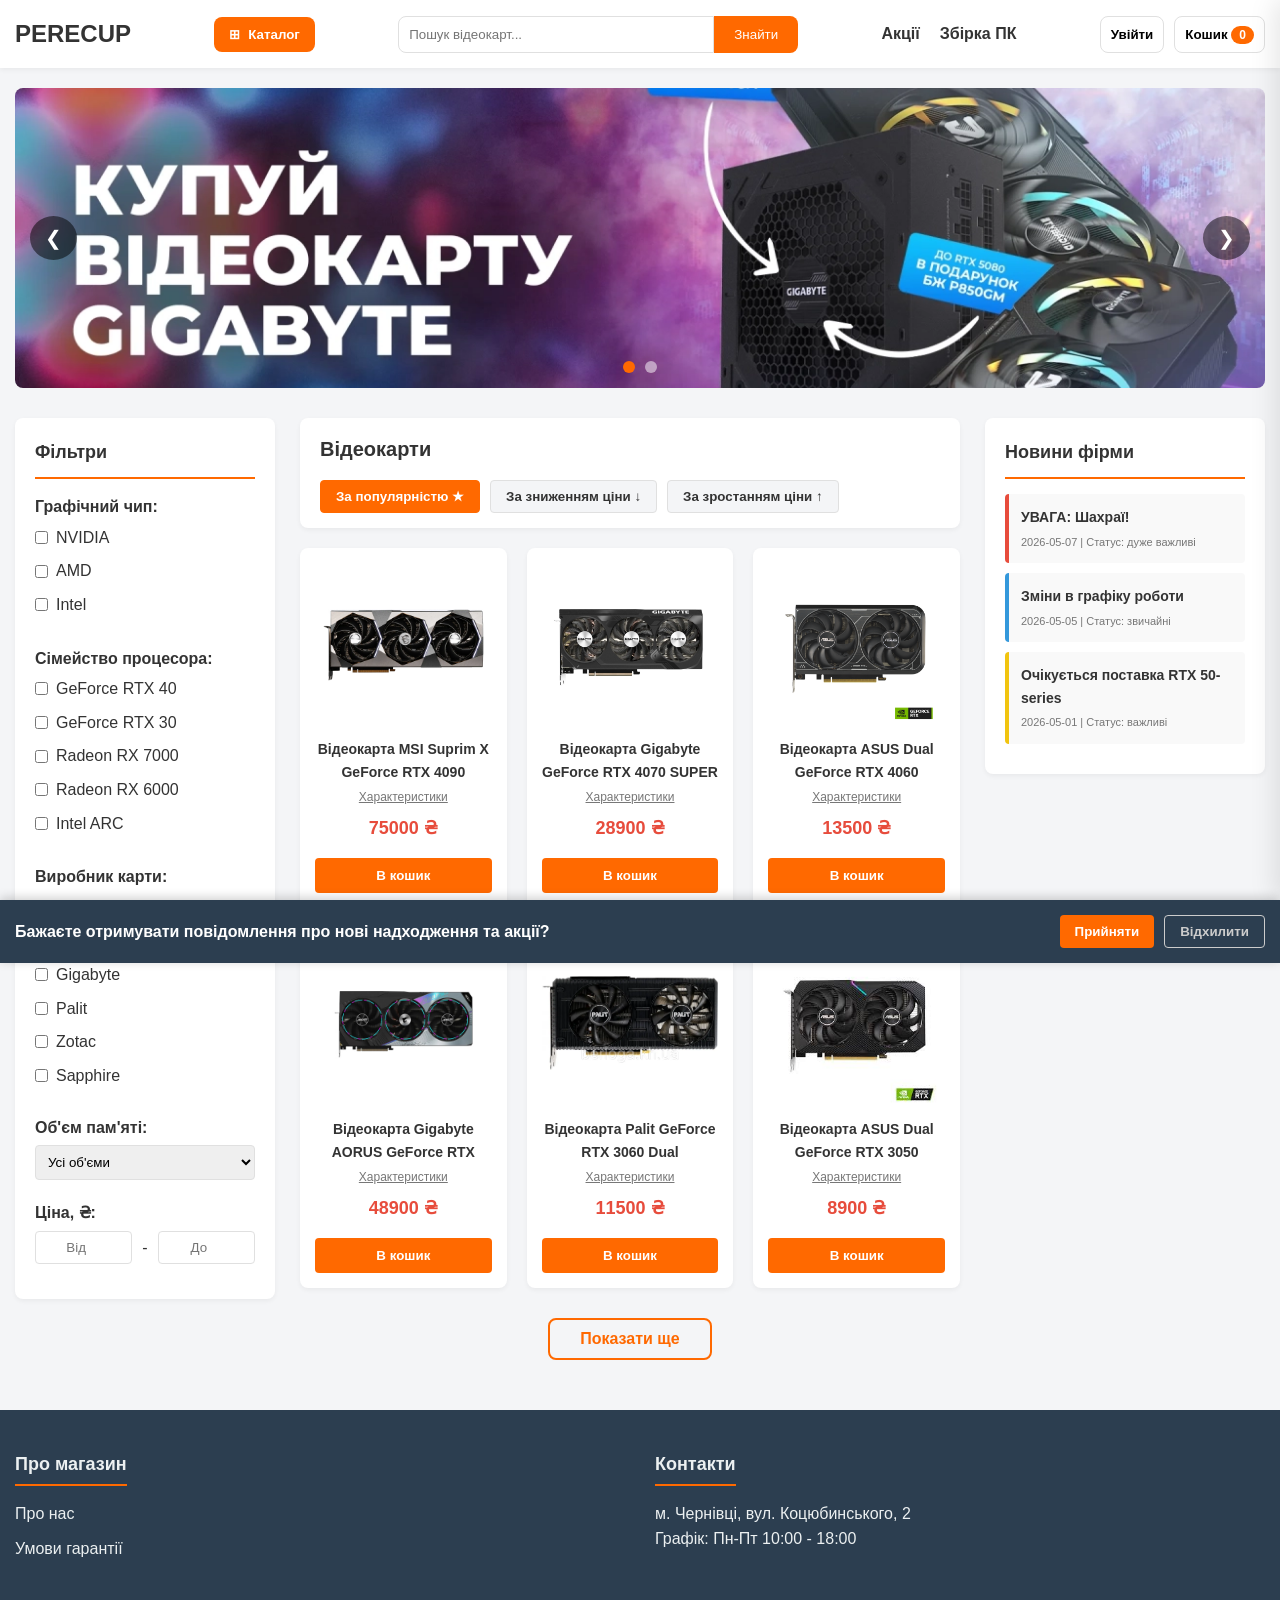
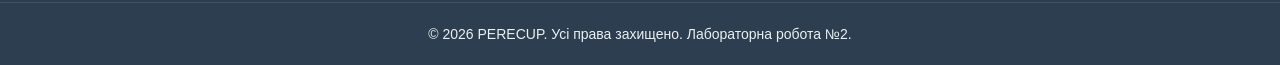
<file: laba_2_web/index.html>
<!DOCTYPE html>
<html lang="uk">

<head>
    <meta charset="UTF-8">
    <meta name="viewport" content="width=device-width, initial-scale=1.0">
    <title>PERECUP | Відеокарти</title>
    <link rel="stylesheet" href="style.css">
</head>

<body>

    <header class="header">
        <div class="container header-inner">
            <button id="burger-btn" class="burger-menu">&#9776;</button>
            <a href="#" class="logo">
                <h2>PERECUP</h2>
            </a>
            <button class="btn-catalog" id="catalog-nav-btn">
                <span class="icon-grid">⊞</span> Каталог
            </button>
            <form class="search-form">
                <input type="search" id="search-input" placeholder="Пошук відеокарт...">
                <button type="button" id="search-btn">Знайти</button>
            </form>
            <nav id="main-nav" class="main-nav">
                <ul class="nav-list">
                    <li><a href="#">Акції</a></li>
                    <li><a href="#">Збірка ПК</a></li>
                </ul>
            </nav>
            <div class="user-actions">
                <button id="auth-btn" class="btn-login">Увійти</button>
                <button id="cart-btn" class="btn-cart">
                    Кошик <span id="cart-counter" class="cart-counter">0</span>
                </button>
            </div>
        </div>
    </header>

    <main class="container">
        <section class="hero-section">
            <div class="carousel-container" id="promo-carousel">
                <div class="carousel-track" id="carousel-track">
                    <div class="carousel-slide">
                        <img src="img/hero/1.webp"
                            alt="Акція 1">
                    </div>
                    <div class="carousel-slide">
                        <img src="img/hero/2.webp"
                            alt="Акція 2">
                    </div>
                </div>
                <button class="carousel-btn prev-btn" id="carousel-prev">&#10094;</button>
                <button class="carousel-btn next-btn" id="carousel-next">&#10095;</button>
                <div class="carousel-dots" id="carousel-dots"></div>
            </div>
        </section>

        <div class="main-layout">

            <aside class="left-sidebar">
                <h3 class="sidebar-title">Фільтри</h3>

                <div class="filter-group-vert">
                    <label>Графічний чип:</label>
                    <div class="checkbox-group">
                        <label><input type="checkbox" class="vendor-filter" value="NVIDIA"> NVIDIA</label>
                        <label><input type="checkbox" class="vendor-filter" value="AMD"> AMD</label>
                        <label><input type="checkbox" class="vendor-filter" value="Intel"> Intel</label>
                    </div>
                </div>

                <div class="filter-group-vert" style="margin-top: 20px;">
                    <label>Сімейство процесора:</label>
                    <div class="checkbox-group">
                        <label><input type="checkbox" class="family-filter" value="RTX 40"> GeForce RTX 40</label>
                        <label><input type="checkbox" class="family-filter" value="RTX 30"> GeForce RTX 30</label>
                        <label><input type="checkbox" class="family-filter" value="RX 7000"> Radeon RX 7000</label>
                        <label><input type="checkbox" class="family-filter" value="RX 6000"> Radeon RX 6000</label>
                        <label><input type="checkbox" class="family-filter" value="ARC"> Intel ARC</label>
                    </div>
                </div>

                <div class="filter-group-vert" style="margin-top: 20px;">
                    <label>Виробник карти:</label>
                    <div class="checkbox-group">
                        <label><input type="checkbox" class="brand-filter" value="ASUS"> ASUS</label>
                        <label><input type="checkbox" class="brand-filter" value="MSI"> MSI</label>
                        <label><input type="checkbox" class="brand-filter" value="Gigabyte"> Gigabyte</label>
                        <label><input type="checkbox" class="brand-filter" value="Palit"> Palit</label>
                        <label><input type="checkbox" class="brand-filter" value="Zotac"> Zotac</label>
                        <label><input type="checkbox" class="brand-filter" value="Sapphire"> Sapphire</label>
                        <label><input type="checkbox" class="brand-filter" value="ASRock"> ASRock</label>
                    </div>
                </div>

                <div class="filter-group-vert" style="margin-top: 20px;">
                    <label for="vram-filter">Об'єм пам'яті:</label>
                    <select id="vram-filter" class="form-select">
                        <option value="all">Усі об'єми</option>
                        <option value="8">8 ГБ</option>
                        <option value="12">12 ГБ</option>
                        <option value="16">16 ГБ</option>
                        <option value="20">20 ГБ</option>
                        <option value="24">24 ГБ</option>
                    </select>
                </div>

                <div class="filter-group-vert" style="margin-top: 20px;">
                    <label>Ціна, ₴:</label>
                    <div class="price-range">
                        <input type="number" id="price-min" class="form-input" placeholder="Від">
                        <span>-</span>
                        <input type="number" id="price-max" class="form-input" placeholder="До">
                    </div>
                </div>
            </aside>

            <section class="catalog-center">
                <div class="catalog-header">
                    <h2>Відеокарти</h2>
                    <div class="sorting-buttons">
                        <button id="sort-pop" class="btn-sort active">За популярністю &#9733;</button>
                        <button id="sort-desc" class="btn-sort">За зниженням ціни &darr;</button>
                        <button id="sort-asc" class="btn-sort">За зростанням ціни &uarr;</button>
                    </div>
                </div>

                <div id="products-container" class="products-grid"></div>

                <div class="load-more-container">
                    <button id="btn-load-more" class="btn-load-more hidden">Показати ще</button>
                </div>
            </section>

            <aside class="right-sidebar">
                <h3 class="sidebar-title">Новини фірми</h3>
                <div id="news-container" class="news-list"></div>
            </aside>

        </div>
    </main>

    <footer class="footer">
        <div class="container footer-inner">
            <div class="footer-col">
                <h4>Про магазин</h4>
                <ul>
                    <li><a href="#">Про нас</a></li>
                    <li><a href="#">Умови гарантії</a></li>
                </ul>
            </div>
            <div class="footer-col">
                <h4>Контакти</h4>
                <p>м. Чернівці, вул. Коцюбинського, 2</p>
                <p>Графік: Пн-Пт 10:00 - 18:00</p>
            </div>
        </div>
        <div class="footer-bottom">
            <p>&copy; 2026 PERECUP. Усі права захищено. Лабораторна робота №2.</p>
        </div>
    </footer>

    <div id="auth-modal" class="modal-overlay hidden">
        <div class="modal-content">
            <span class="close-btn" id="close-auth">&times;</span>
            <div class="modal-tabs">
                <button class="tab-btn active" data-tab="login">Вхід</button>
                <button class="tab-btn" data-tab="register">Реєстрація</button>
            </div>
            <form id="login-form" class="auth-form active-form">
                <div class="form-group"><input type="text" placeholder="Логін" required></div>
                <div class="form-group"><input type="password" placeholder="Пароль" required></div>
                <button type="submit" class="btn-submit">Увійти</button>
            </form>
            <form id="register-form" class="auth-form hidden">
                <div class="form-group"><input type="text" placeholder="Ім'я" required></div>
                <div class="form-group"><input type="email" placeholder="Email" required></div>
                <div class="form-group"><input type="password" placeholder="Пароль" required></div>
                <button type="submit" class="btn-submit">Зареєструватись</button>
            </form>
        </div>
    </div>

    <div id="cart-overlay" class="cart-overlay hidden"></div>
    <div id="cart-panel" class="cart-panel cart-closed">
        <div class="cart-header">
            <h3>Ваш кошик</h3>
            <span class="close-btn" id="close-cart" style="cursor:pointer; font-size:24px;">&times;</span>
        </div>
        <div id="cart-items" class="cart-items-list">
            <p class="empty-cart">Кошик порожній</p>
        </div>
        <div class="cart-footer">
            <div class="cart-total" style="display:flex; justify-content:space-between; font-weight:bold; margin-bottom:15px;">
                <span>Разом:</span>
                <span><span id="cart-total-price">0</span> ₴</span>
            </div>
            <button class="btn-checkout" style="width:100%; padding:12px; background:#27ae60; color:#fff; border:none; border-radius:4px; font-weight:bold; cursor:pointer;">
                Оформити замовлення
            </button>
        </div>
    </div>

    <div id="subscribe-banner" class="subscribe-banner">
        <div class="container banner-content">
            <p>Бажаєте отримувати повідомлення про нові надходження та акції?</p>
            <div class="banner-actions">
                <button id="btn-accept-sub" class="btn-accept-sub">Прийняти</button>
                <button id="btn-decline-sub" class="btn-decline-sub">Відхилити</button>
            </div>
        </div>
    </div>
    <div id="toast-message" class="toast-message">Дякуємо за підписку! 🎉</div>

    <div id="ad-modal" class="modal-overlay hidden" style="z-index: 3000;">
        <div class="modal-content ad-modal-content">
            <h2>Спеціальна пропозиція!</h2>
            <p class="ad-subtitle">Тільки сьогодні: друга відеокарта зі знижкою 50%!</p>
            
            <div class="ad-image-wrapper">
                <img src="img/advertising/wide_pic.jpg" alt="Реклама">
            </div>
            
            <button id="close-ad-btn" class="btn-submit ad-close-btn" disabled>
                Закрити рекламу (<span id="ad-timer">5</span>)
            </button>
        </div>
    </div>

    <button id="scroll-top-btn" class="scroll-top-btn" title="Повернутись вгору">&#8679;</button>

    <script src="scripts/data.js"></script>
    <script src="scripts/card.js"></script>
    <script src="scripts/ui.js"></script>
    <script src="scripts/main.js"></script>
    
</body>

</html>
</file>
<file: laba_2_web/style.css>
:root {
    --bg-color: #f4f5f7;
    --text-main: #333333;
    --text-muted: #777777;
    --white: #ffffff;
    --accent-color: #ff6900;
    --accent-hover: #e65c00;
    --border-color: #e0e0e0;
    --shadow-default: 0 2px 5px rgba(0, 0, 0, 0.05);
    --shadow-hover: 0 8px 20px rgba(0, 0, 0, 0.12);
    --border-radius: 8px;
    --transition: all 0.3s ease;
    --transition-slow: all 0.4s ease-in-out;
}

* {
    box-sizing: border-box;
    margin: 0;
    padding: 0;
}

body {
    font-family: 'Segoe UI', Tahoma, sans-serif;
    background-color: var(--bg-color);
    color: var(--text-main);
    line-height: 1.6;
    display: flex;
    flex-direction: column;
    min-height: 100vh;
}

main {
    flex-grow: 1;
}

a {
    text-decoration: none;
    color: inherit;
}

button {
    cursor: pointer;
    border: none;
    outline: none;
    font-family: inherit;
}

.container {
    max-width: 1400px;
    margin: 0 auto;
    padding: 0 15px;
}

.hidden {
    display: none !important;
}

.header {
    background-color: var(--white);
    box-shadow: var(--shadow-default);
    position: sticky;
    top: 0;
    z-index: 100;
    padding: 15px 0;
}

.header-inner {
    display: flex;
    justify-content: space-between;
    align-items: center;
    gap: 20px;
}

.logo h2 {
    font-weight: 900;
    font-size: 24px;
}

.logo span {
    color: var(--accent-color);
    font-size: 16px;
}

.btn-catalog {
    background-color: var(--accent-color);
    color: var(--white);
    padding: 10px 15px;
    border-radius: var(--border-radius);
    font-weight: bold;
    display: flex;
    align-items: center;
    gap: 8px;
}

.search-form {
    display: flex;
    flex: 1;
    max-width: 400px;
}

.search-form input {
    width: 100%;
    padding: 10px;
    border: 1px solid var(--border-color);
    border-radius: var(--border-radius) 0 0 var(--border-radius);
    outline: none;
}

.search-form button {
    padding: 10px 20px;
    background-color: var(--accent-color);
    color: var(--white);
    border-radius: 0 var(--border-radius) var(--border-radius) 0;
}

.main-nav .nav-list {
    display: flex;
    list-style: none;
    gap: 20px;
    font-weight: 600;
}

.user-actions {
    display: flex;
    gap: 10px;
}

.btn-login,
.btn-cart {
    background: transparent;
    border: 1px solid var(--border-color);
    padding: 10px;
    border-radius: var(--border-radius);
    font-weight: 600;
}

.cart-counter {
    background-color: var(--accent-color);
    color: var(--white);
    padding: 2px 8px;
    border-radius: 12px;
    font-size: 12px;
}

.burger-menu {
    display: none;
    background: transparent;
    font-size: 28px;
}

.hero-section {
    margin-top: 20px;
}

.carousel-container {
    width: 100%;
    overflow: hidden;
    border-radius: var(--border-radius);
    position: relative;
}

.carousel-track {
    display: flex;
    transition: transform 0.5s ease-in-out;
}

.carousel-slide {
    min-width: 100%;
    height: 300px;
}

.carousel-slide img {
    width: 100%;
    height: 100%;
    object-fit: cover;
    display: block;
}

.carousel-btn {
    position: absolute;
    top: 50%;
    transform: translateY(-50%);
    background: rgba(0, 0, 0, 0.5);
    color: #fff;
    padding: 10px 15px;
    border-radius: 50%;
    font-size: 20px;
    z-index: 10;
}

.prev-btn {
    left: 15px;
}

.next-btn {
    right: 15px;
}

.carousel-dots {
    position: absolute;
    bottom: 15px;
    left: 50%;
    transform: translateX(-50%);
    display: flex;
    gap: 10px;
}

.dot {
    width: 12px;
    height: 12px;
    background: rgba(255, 255, 255, 0.5);
    border-radius: 50%;
    cursor: pointer;
}

.dot.active {
    background: var(--accent-color);
}

.main-layout {
    display: grid;
    grid-template-columns: 260px 1fr 280px;
    gap: 25px;
    margin-top: 30px;
    margin-bottom: 50px;
    align-items: start;
}

.left-sidebar,
.right-sidebar {
    background: var(--white);
    padding: 20px;
    border-radius: var(--border-radius);
    box-shadow: var(--shadow-default);
}

.sidebar-title {
    border-bottom: 2px solid var(--accent-color);
    padding-bottom: 10px;
    margin-bottom: 15px;
    font-size: 18px;
}

.filter-group-vert {
    margin-bottom: 15px;
}

.filter-group-vert label {
    display: block;
    margin-bottom: 5px;
    font-weight: bold;
}

.form-select,
.form-input {
    width: 100%;
    padding: 8px;
    border: 1px solid var(--border-color);
    border-radius: 4px;
    outline: none;
}

.form-input:focus {
    border-color: var(--accent-color);
}

.checkbox-group {
    max-height: 200px;
    overflow-y: auto;
    padding-right: 5px;
}

.checkbox-group label {
    font-weight: normal;
    margin-bottom: 8px;
    cursor: pointer;
    display: flex;
    align-items: center;
    gap: 8px;
}

.price-range {
    display: flex;
    align-items: center;
    gap: 10px;
}

.price-range .form-input {
    text-align: center;
}

.news-item {
    background: #f9f9f9;
    padding: 12px;
    border-radius: 4px;
    margin-bottom: 10px;
    cursor: pointer;
    border-left: 4px solid #ccc;
    transition: var(--transition);
}

.news-item:hover {
    background: #f1f1f1;
}

.news-normal {
    border-left-color: #3498db;
}

.news-important {
    border-left-color: #f1c40f;
}

.news-very-important {
    border-left-color: #e74c3c;
}

.news-header {
    font-size: 14px;
    font-weight: bold;
    margin-bottom: 5px;
}

.news-date {
    font-size: 11px;
    color: var(--text-muted);
    display: block;
}

.news-content {
    font-size: 13px;
    margin-top: 8px;
    padding-top: 8px;
    border-top: 1px dashed #ccc;
}

.catalog-header {
    display: flex;
    justify-content: space-between;
    align-items: center;
    flex-wrap: wrap;
    gap: 15px;
    margin-bottom: 20px;
    background: var(--white);
    padding: 15px 20px;
    border-radius: var(--border-radius);
    box-shadow: var(--shadow-default);
}

.catalog-header h2 {
    font-size: 20px;
    margin: 0;
    color: var(--text-main);
}

.sorting-buttons {
    display: flex;
    gap: 10px;
    flex-wrap: wrap;
}

.btn-sort {
    padding: 8px 15px;
    border: 1px solid var(--border-color);
    background: var(--bg-color);
    border-radius: 4px;
    font-weight: 600;
    color: var(--text-main);
    transition: var(--transition);
}

.btn-sort:hover {
    background: #e2e4e8;
}

.btn-sort.active {
    background: var(--accent-color);
    color: var(--white);
    border-color: var(--accent-color);
}

.products-grid {
    display: grid;
    grid-template-columns: repeat(3, 1fr);
    gap: 20px;
}

.product-card {
    background: var(--white);
    padding: 15px;
    border-radius: var(--border-radius);
    box-shadow: var(--shadow-default);
    text-align: center;
    display: flex;
    flex-direction: column;
    transition: transform 0.3s ease;
    height: 100%;
}

.product-card:hover {
    transform: scale(0.98);
    box-shadow: var(--shadow-hover);
}

.product-media-wrapper {
    position: relative;
    width: 100%;
    height: 160px;
    overflow: hidden;
    margin-bottom: 15px;
    border-radius: 4px;
}

.product-image {
    width: 100%;
    height: 100%;
    object-fit: contain;
}

.product-desc-overlay {
    position: absolute;
    top: 0;
    left: 0;
    width: 100%;
    height: 100%;
    background-color: rgba(255, 255, 255, 0.95);
    padding: 15px;
    text-align: left;
    font-size: 12px;
    color: var(--text-main);
    line-height: 1.4;
    overflow-y: auto;
    transform: translateY(100%);
    transition: var(--transition-slow);
    z-index: 2;
}

.product-desc-overlay.active {
    transform: translateY(0);
}

.product-desc-overlay::-webkit-scrollbar {
    width: 4px;
}

.product-desc-overlay::-webkit-scrollbar-thumb {
    background: rgba(0, 0, 0, 0.2);
    border-radius: 4px;
}

.product-title {
    font-size: 14px;
    height: 42px;
    overflow: hidden;
    margin-bottom: 10px;
}

.btn-more-info {
    background: transparent;
    color: var(--text-muted);
    text-decoration: underline;
    font-size: 12px;
    margin-bottom: 10px;
    z-index: 3;
    position: relative;
}

.product-price {
    font-size: 18px;
    font-weight: bold;
    color: #e74c3c;
    margin-top: auto;
    margin-bottom: 15px;
}

.btn-buy {
    background: var(--accent-color);
    color: var(--white);
    padding: 10px;
    border-radius: 4px;
    font-weight: bold;
    width: 100%;
    transition: var(--transition);
}

.btn-buy:hover {
    background: var(--accent-hover);
}

.load-more-container {
    text-align: center;
    margin-top: 30px;
}

.btn-load-more {
    background: transparent;
    border: 2px solid var(--accent-color);
    color: var(--accent-color);
    padding: 10px 30px;
    font-weight: bold;
    border-radius: var(--border-radius);
    transition: var(--transition);
    font-size: 16px;
}

.btn-load-more:hover {
    background: var(--accent-color);
    color: var(--white);
}

.footer {
    background-color: #2c3e50;
    color: #ecf0f1;
    padding: 40px 0 20px;
    margin-top: auto;
}

.footer-inner {
    display: flex;
    justify-content: space-between;
    flex-wrap: wrap;
    gap: 30px;
}

.footer-col {
    flex: 1;
    min-width: 200px;
}

.footer-col h4 {
    margin-bottom: 15px;
    font-size: 18px;
    border-bottom: 2px solid var(--accent-color);
    display: inline-block;
    padding-bottom: 5px;
}

.footer-col ul {
    list-style: none;
}

.footer-col ul li {
    margin-bottom: 10px;
}

.footer-col ul li a:hover {
    color: var(--accent-color);
}

.footer-bottom {
    text-align: center;
    margin-top: 30px;
    padding-top: 20px;
    border-top: 1px solid rgba(255, 255, 255, 0.1);
    font-size: 14px;
}

.modal-overlay {
    position: fixed;
    top: 0;
    left: 0;
    width: 100%;
    height: 100%;
    background: rgba(0, 0, 0, 0.5);
    display: flex;
    justify-content: center;
    align-items: center;
    z-index: 1000;
}

.modal-content {
    background: var(--white);
    padding: 30px;
    border-radius: var(--border-radius);
    width: 400px;
    position: relative;
}

.close-btn {
    position: absolute;
    top: 10px;
    right: 15px;
    font-size: 24px;
    cursor: pointer;
}

.modal-tabs {
    display: flex;
    margin-bottom: 20px;
    border-bottom: 2px solid var(--border-color);
}

.tab-btn {
    flex: 1;
    background: none;
    padding: 10px;
    font-weight: bold;
    color: var(--text-muted);
}

.tab-btn.active {
    color: var(--accent-color);
    border-bottom: 3px solid var(--accent-color);
    margin-bottom: -2px;
}

.form-group {
    margin-bottom: 15px;
}

.form-group input {
    width: 100%;
    padding: 10px;
    border: 1px solid var(--border-color);
    border-radius: 4px;
}

.btn-submit {
    width: 100%;
    padding: 10px;
    background: var(--accent-color);
    color: var(--white);
    font-weight: bold;
    border-radius: 4px;
}

.cart-overlay {
    position: fixed;
    top: 0;
    left: 0;
    width: 100%;
    height: 100%;
    background: rgba(0, 0, 0, 0.5);
    z-index: 1000;
    transition: 0.3s;
}

.cart-panel {
    position: fixed;
    top: 0;
    right: 0;
    width: 400px;
    height: 100vh;
    background: #fff;
    z-index: 1001;
    display: flex;
    flex-direction: column;
    transition: transform 0.4s cubic-bezier(0.4, 0, 0.2, 1);
    box-shadow: -5px 0 25px rgba(0, 0, 0, 0.1);
}

.cart-closed {
    transform: translateX(100%);
}

.cart-header {
    padding: 20px;
    border-bottom: 1px solid #eee;
    display: flex;
    justify-content: space-between;
    align-items: center;
}

.cart-items-list {
    flex: 1;
    overflow-y: auto;
    padding: 20px;
}

.cart-item {
    display: flex;
    align-items: center;
    gap: 15px;
    margin-bottom: 20px;
    padding-bottom: 15px;
    border-bottom: 1px solid #f0f0f0;
}

.cart-item img {
    width: 70px;
    height: 50px;
    object-fit: contain;
}

.cart-item-info {
    flex: 1;
}

.cart-item-title {
    font-size: 14px;
    font-weight: 600;
    margin-bottom: 5px;
}

.cart-item-controls {
    display: flex;
    align-items: center;
    gap: 10px;
}

.btn-qty {
    width: 24px;
    height: 24px;
    border: 1px solid #ddd;
    background: #fff;
    cursor: pointer;
    border-radius: 4px;
    display: flex;
    align-items: center;
    justify-content: center;
}

.btn-remove {
    background: none;
    border: none;
    color: #777;
    text-decoration: underline;
    font-size: 12px;
    cursor: pointer;
    margin-left: auto;
}

.btn-remove:hover {
    color: #e74c3c;
}

.cart-footer {
    padding: 20px;
    border-top: 1px solid #eee;
    background: #fafafa;
}

.subscribe-banner {
    position: fixed;
    bottom: 0;
    left: 0;
    width: 100%;
    background-color: #2c3e50;
    color: var(--white);
    padding: 15px 0;
    z-index: 2000;
    transform: translateY(100%);
    transition: transform 0.5s ease-in-out;
    box-shadow: 0 -2px 10px rgba(0, 0, 0, 0.2);
}

.subscribe-banner.show {
    transform: translateY(0);
}

.banner-content {
    display: flex;
    justify-content: space-between;
    align-items: center;
    flex-wrap: wrap;
    gap: 15px;
}

.banner-content p {
    margin: 0;
    font-size: 16px;
    font-weight: 600;
}

.banner-actions {
    display: flex;
    gap: 10px;
}

.btn-accept-sub,
.btn-decline-sub {
    padding: 8px 15px;
    border-radius: 4px;
    font-weight: bold;
    border: none;
    transition: var(--transition);
}

.btn-accept-sub {
    background-color: var(--accent-color);
    color: var(--white);
}

.btn-accept-sub:hover {
    background-color: var(--accent-hover);
}

.btn-decline-sub {
    background-color: transparent;
    color: #ccc;
    border: 1px solid #ccc;
}

.btn-decline-sub:hover {
    background-color: rgba(255, 255, 255, 0.1);
    color: var(--white);
}

.toast-message {
    position: fixed;
    bottom: 20px;
    right: 20px;
    background-color: #27ae60;
    color: var(--white);
    padding: 15px 20px;
    border-radius: var(--border-radius);
    font-weight: bold;
    box-shadow: var(--shadow-hover);
    transform: translateY(150%);
    opacity: 0;
    transition: all 0.4s ease;
    z-index: 2001;
}

.toast-message.show {
    transform: translateY(0);
    opacity: 1;
}

.ad-modal-content {
    width: 80vw;
    height: 80vh;
    max-width: 1200px;
    display: flex;
    flex-direction: column;
    justify-content: space-between;
    align-items: center;
    text-align: center;
    padding: 40px;
}

.ad-modal-content h2 {
    font-size: 2.5rem;
    color: var(--accent-color);
    margin-bottom: 10px;
}

.ad-subtitle {
    font-size: 1.5rem;
    margin-bottom: 20px;
}

.ad-image-wrapper {
    flex: 1;
    width: 100%;
    overflow: hidden;
    border-radius: var(--border-radius);
    margin-bottom: 20px;
}

.ad-image-wrapper img {
    width: 100%;
    height: 100%;
    object-fit: cover;
}

.ad-close-btn {
    background-color: #ccc;
    cursor: not-allowed;
    transition: 0.3s;
    font-size: 1.2rem;
    padding: 15px 40px;
    max-width: 300px;
}

#close-ad-btn:not([disabled]) {
    background-color: var(--accent-color) !important;
    cursor: pointer !important;
}

#close-ad-btn:not([disabled]):hover {
    background-color: var(--accent-hover) !important;
}


.scroll-top-btn {
    position: fixed;
    bottom: 30px;
    right: 30px;
    background-color: var(--accent-color);
    color: var(--white);
    width: 50px;
    height: 50px;
    border-radius: 50%;
    font-size: 24px;
    border: none;
    cursor: pointer;
    box-shadow: var(--shadow-hover);
    z-index: 1500;
    opacity: 0;
    visibility: hidden;
    transform: translateY(20px);
    transition: all 0.3s ease;
}

.scroll-top-btn.show {
    opacity: 1;
    visibility: visible;
    transform: translateY(0);
}

.scroll-top-btn:hover {
    background-color: var(--accent-hover);
    transform: translateY(-5px) scale(1.05);
}

@media (max-width: 1200px) {
    .main-layout {
        grid-template-columns: 250px 1fr;
    }

    .right-sidebar {
        grid-column: 1 / -1;
    }

    .products-grid {
        grid-template-columns: repeat(2, 1fr);
    }
}

@media (max-width: 768px) {
    .main-layout {
        grid-template-columns: 1fr;
    }

    .products-grid {
        grid-template-columns: 1fr;
    }

    .catalog-header {
        flex-direction: column;
        align-items: flex-start;
    }

    .btn-catalog,
    .main-nav {
        display: none;
    }

    .burger-menu {
        display: block;
    }

    .search-form {
        order: 3;
        max-width: 100%;
        margin-top: 10px;
    }

    .header-inner {
        flex-wrap: wrap;
    }

    .banner-content {
        flex-direction: column;
        text-align: center;
    }

    .ad-modal-content {
        width: 95vw;
        height: 90vh;
        padding: 20px;
    }

    .ad-modal-content h2 {
        font-size: 1.8rem;
    }

    .ad-subtitle {
        font-size: 1.2rem;
    }
}
</file>
